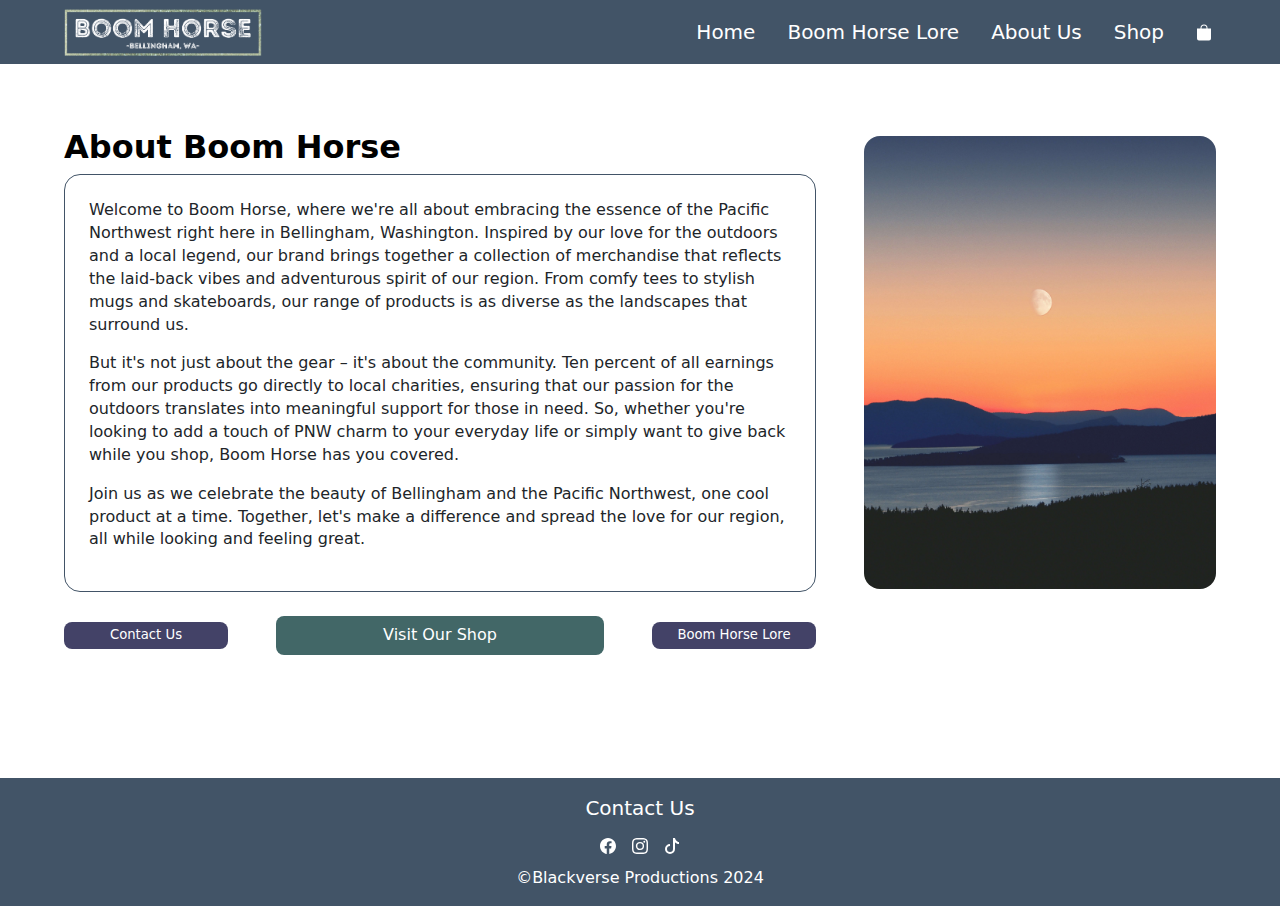
<file: Src/Pages/about.html>
<!DOCTYPE html>
<!--[if lt IE 7]>      <html class="no-js lt-ie9 lt-ie8 lt-ie7"> <![endif]-->
<!--[if IE 7]>         <html class="no-js lt-ie9 lt-ie8"> <![endif]-->
<!--[if IE 8]>         <html class="no-js lt-ie9"> <![endif]-->
<!--[if gt IE 8]>      <html class="no-js"> <!--<![endif]-->
<html>
    <head>
        <meta charset="utf-8">
        <meta http-equiv="X-UA-Compatible" content="IE=edge">
        <title></title>
        <meta name="description" content="">
        <meta name="viewport" content="width=device-width, initial-scale=1">
        <link rel=”icon” href=”../images/BoomHorseSmallLogo.png” type=”image/ico” />
        <link href="https://cdn.jsdelivr.net/npm/bootstrap@5.3.3/dist/css/bootstrap.min.css" rel="stylesheet" integrity="sha384-QWTKZyjpPEjISv5WaRU9OFeRpok6YctnYmDr5pNlyT2bRjXh0JMhjY6hW+ALEwIH" crossorigin="anonymous">
        <link rel="stylesheet" href="../styles.css">
    </head>
    <body>
        <header class="page-header primary1 sticky-top">
            <a href="../index.html">
                <img class="boomhorse-logo" role="logo" src="../images/BoomHorse.png" alt="BoomHorse Logo">
            </a>
            <nav class="flex gap-4 d-none d-md-flex" role="navigation" aria-label="Main">
                <a href="../index.html">Home</a>
                <a href="lore.html">Boom Horse Lore</a>
                <a href="about.html">About Us</a>
                <a href="shop.html">Shop</a>
                <a class="nav-cart" href="cart.html">
                    <svg xmlns="http://www.w3.org/2000/svg" width="16" height="16" fill="currentColor" class="bi bi-bag-fill" viewBox="0 0 16 16">
                        <path d="M8 1a2.5 2.5 0 0 1 2.5 2.5V4h-5v-.5A2.5 2.5 0 0 1 8 1m3.5 3v-.5a3.5 3.5 0 1 0-7 0V4H1v10a2 2 0 0 0 2 2h10a2 2 0 0 0 2-2V4z"/>
                    </svg>
                </a>
            </nav>
            <nav class="d-md-none">
                <button type="button" class="btn button-hamburger" data-bs-toggle="dropdown" aria-expanded="false">
                    <svg xmlns="http://www.w3.org/2000/svg" width="16" height="16" fill="currentColor" class="bi bi-list" viewBox="0 0 16 16">
                        <path fill-rule="evenodd" d="M2.5 12a.5.5 0 0 1 .5-.5h10a.5.5 0 0 1 0 1H3a.5.5 0 0 1-.5-.5m0-4a.5.5 0 0 1 .5-.5h10a.5.5 0 0 1 0 1H3a.5.5 0 0 1-.5-.5m0-4a.5.5 0 0 1 .5-.5h10a.5.5 0 0 1 0 1H3a.5.5 0 0 1-.5-.5"/>
                    </svg>
                </button>
                <ul class="dropdown-menu bh-mobile-menu text-center gap-2 p-3 primary2 dropdown-menu-end">
                    <li><button type="button" class="close">&times;</button></li>
                    <li class="my-2">
                        <a href="../index.html">Home</a>
                    </li>
                    <li class="my-2">
                        <a href="lore.html">Boom Horse Lore</a>
                    </li>
                    <li class="my-2">
                        <a href="about.html">About Us</a>
                    </li>
                    <li class="my-2">
                        <a href="shop.html">Shop</a>
                    </li>
                    <li class="my-2">
                        <a class="nav-cart" href="cart.html">Cart</a>
                    </li>
                </ul>
            </nav>
        </header>
        <main>
            <div class="row g-5">
                <div class="col-xl-8">
                    <h1>About Boom Horse</h1>
                    <div class="card p-4 round bdr-1 bdr-secondary">
                        <p>Welcome to Boom Horse, where we're all about embracing the essence of the Pacific Northwest right here in Bellingham, Washington. Inspired by our love for the outdoors and a local legend, our brand brings together a collection of merchandise that reflects the laid-back vibes and adventurous spirit of our region. From comfy tees to stylish mugs and skateboards, our range of products is as diverse as the landscapes that surround us.</p>
                        <p>But it's not just about the gear – it's about the community. Ten percent of all earnings from our products go directly to local charities, ensuring that our passion for the outdoors translates into meaningful support for those in need. So, whether you're looking to add a touch of PNW charm to your everyday life or simply want to give back while you shop, Boom Horse has you covered.</p>
                        <p>Join us as we celebrate the beauty of Bellingham and the Pacific Northwest, one cool product at a time. Together, let's make a difference and spread the love for our region, all while looking and feeling great.</p>
                    </div>
                    <div class="flex flex-column flex-md-row justify-content-center align-items-center g-3 my-4 my-xl-3">
                        <a class="w-100 w-s-50 w-m-33 w-xl-25" href="contact.html">
                            <button role="button" class="w-100 button-secondary button-small">Contact Us</button>
                        </a>
                        <a class="w-100 w-s-50 w-m-33 w-xl-50 my-2 mx-md-5" href="shop.html">
                            <button role="button" class="w-100 button-primary">Visit Our Shop</button>
                        </a>
                        <a class="w-100 w-s-50 w-m-33 w-xl-25" href="lore.html">
                            <button role="button" class="w-100 button-secondary button-small">Boom Horse Lore</button>
                        </a>
                    </div>
                </div>
                <div class="col-xl-4 mt-0 mt-xl-5">
                    <img class="round w-100 mt-xl-2" src="../images/about.jpg" alt="Bellingham Bay Photo">
                </div>
            </div>
        </main>
        <footer class="page-footer">
            <a class="contact" href="contact.html">Contact Us</a>
            <div class="flex gap-2">
                <a href="javascript:void(0)">
                    <svg xmlns="http://www.w3.org/2000/svg" width="16" height="16" fill="currentColor" class="bi bi-facebook" viewBox="0 0 16 16">
                        <path d="M16 8.049c0-4.446-3.582-8.05-8-8.05C3.58 0-.002 3.603-.002 8.05c0 4.017 2.926 7.347 6.75 7.951v-5.625h-2.03V8.05H6.75V6.275c0-2.017 1.195-3.131 3.022-3.131.876 0 1.791.157 1.791.157v1.98h-1.009c-.993 0-1.303.621-1.303 1.258v1.51h2.218l-.354 2.326H9.25V16c3.824-.604 6.75-3.934 6.75-7.951"/>
                    </svg>
                </a>
                <a href="javascript:void(0)">
                    <svg xmlns="http://www.w3.org/2000/svg" width="16" height="16" fill="currentColor" class="bi bi-instagram" viewBox="0 0 16 16">
                        <path d="M8 0C5.829 0 5.556.01 4.703.048 3.85.088 3.269.222 2.76.42a3.9 3.9 0 0 0-1.417.923A3.9 3.9 0 0 0 .42 2.76C.222 3.268.087 3.85.048 4.7.01 5.555 0 5.827 0 8.001c0 2.172.01 2.444.048 3.297.04.852.174 1.433.372 1.942.205.526.478.972.923 1.417.444.445.89.719 1.416.923.51.198 1.09.333 1.942.372C5.555 15.99 5.827 16 8 16s2.444-.01 3.298-.048c.851-.04 1.434-.174 1.943-.372a3.9 3.9 0 0 0 1.416-.923c.445-.445.718-.891.923-1.417.197-.509.332-1.09.372-1.942C15.99 10.445 16 10.173 16 8s-.01-2.445-.048-3.299c-.04-.851-.175-1.433-.372-1.941a3.9 3.9 0 0 0-.923-1.417A3.9 3.9 0 0 0 13.24.42c-.51-.198-1.092-.333-1.943-.372C10.443.01 10.172 0 7.998 0zm-.717 1.442h.718c2.136 0 2.389.007 3.232.046.78.035 1.204.166 1.486.275.373.145.64.319.92.599s.453.546.598.92c.11.281.24.705.275 1.485.039.843.047 1.096.047 3.231s-.008 2.389-.047 3.232c-.035.78-.166 1.203-.275 1.485a2.5 2.5 0 0 1-.599.919c-.28.28-.546.453-.92.598-.28.11-.704.24-1.485.276-.843.038-1.096.047-3.232.047s-2.39-.009-3.233-.047c-.78-.036-1.203-.166-1.485-.276a2.5 2.5 0 0 1-.92-.598 2.5 2.5 0 0 1-.6-.92c-.109-.281-.24-.705-.275-1.485-.038-.843-.046-1.096-.046-3.233s.008-2.388.046-3.231c.036-.78.166-1.204.276-1.486.145-.373.319-.64.599-.92s.546-.453.92-.598c.282-.11.705-.24 1.485-.276.738-.034 1.024-.044 2.515-.045zm4.988 1.328a.96.96 0 1 0 0 1.92.96.96 0 0 0 0-1.92m-4.27 1.122a4.109 4.109 0 1 0 0 8.217 4.109 4.109 0 0 0 0-8.217m0 1.441a2.667 2.667 0 1 1 0 5.334 2.667 2.667 0 0 1 0-5.334"/>
                    </svg>
                </a>
                <a href="javascript:void(0)">
                    <svg xmlns="http://www.w3.org/2000/svg" width="16" height="16" fill="currentColor" class="bi bi-tiktok" viewBox="0 0 16 16">
                        <path d="M9 0h1.98c.144.715.54 1.617 1.235 2.512C12.895 3.389 13.797 4 15 4v2c-1.753 0-3.07-.814-4-1.829V11a5 5 0 1 1-5-5v2a3 3 0 1 0 3 3z"/>
                    </svg>
                </a>
            </div>
            <span>&copy;Blackverse Productions 2024</span>       
        </footer>


        <!--[if lt IE 7]>
            <p class="browsehappy">You are using an <strong>outdated</strong> browser. Please <a href="#">upgrade your browser</a> to improve your experience.</p>
        <![endif]-->
        <script src="https://cdn.jsdelivr.net/npm/bootstrap@5.3.3/dist/js/bootstrap.bundle.min.js" integrity="sha384-YvpcrYf0tY3lHB60NNkmXc5s9fDVZLESaAA55NDzOxhy9GkcIdslK1eN7N6jIeHz" crossorigin="anonymous"></script>
        <script src="" async defer></script>
    </body>
</html>
</file>
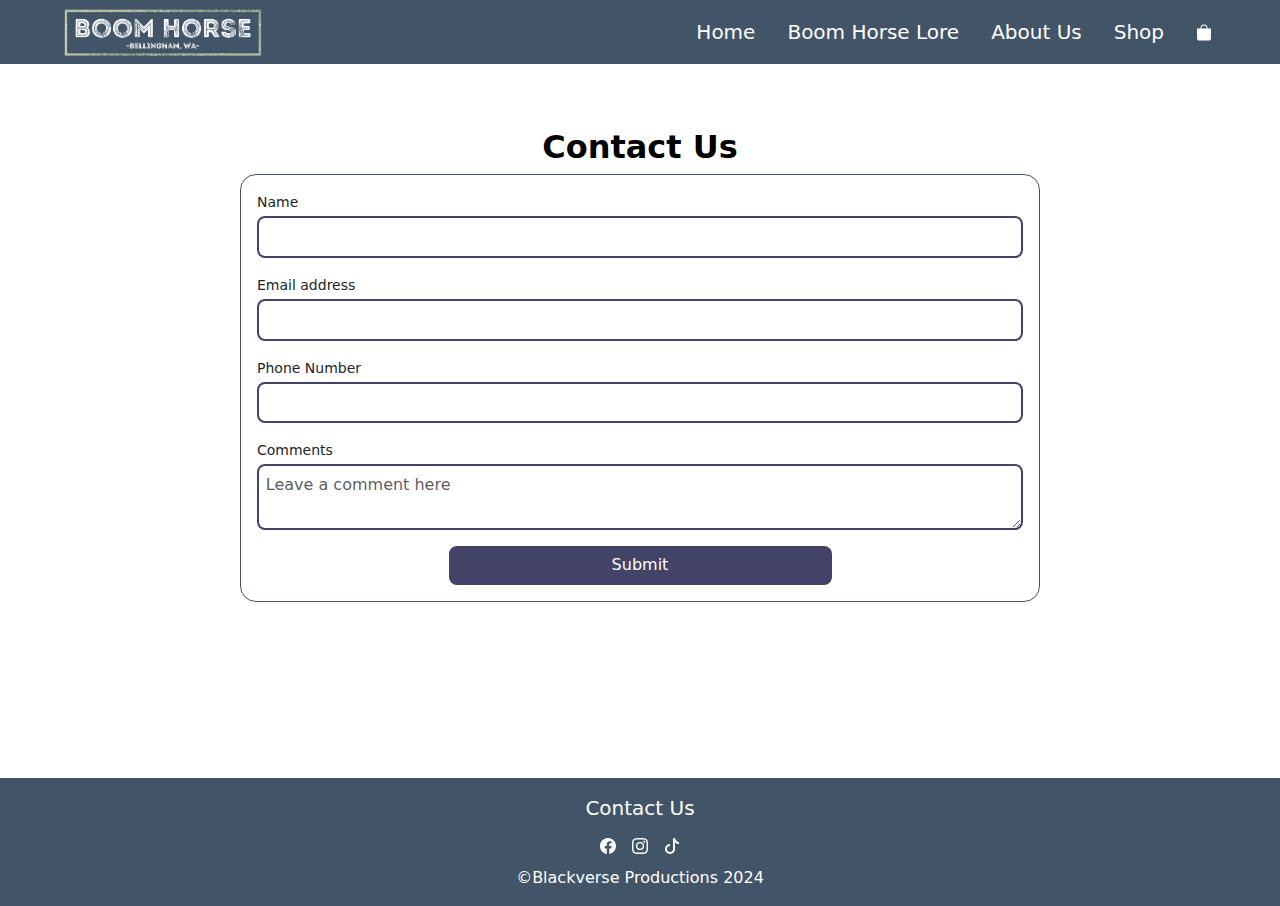
<file: Src/Pages/contact.html>
<!DOCTYPE html>
<!--[if lt IE 7]>      <html class="no-js lt-ie9 lt-ie8 lt-ie7"> <![endif]-->
<!--[if IE 7]>         <html class="no-js lt-ie9 lt-ie8"> <![endif]-->
<!--[if IE 8]>         <html class="no-js lt-ie9"> <![endif]-->
<!--[if gt IE 8]>      <html class="no-js"> <!--<![endif]-->
<html>
    <head>
        <meta charset="utf-8">
        <meta http-equiv="X-UA-Compatible" content="IE=edge">
        <title></title>
        <meta name="description" content="">
        <meta name="viewport" content="width=device-width, initial-scale=1">
        <link rel=”icon” href=”../images/BoomHorseSmallLogo.png” type=”image/ico” />
        <link href="https://cdn.jsdelivr.net/npm/bootstrap@5.3.3/dist/css/bootstrap.min.css" rel="stylesheet" integrity="sha384-QWTKZyjpPEjISv5WaRU9OFeRpok6YctnYmDr5pNlyT2bRjXh0JMhjY6hW+ALEwIH" crossorigin="anonymous">
        <link rel="stylesheet" href="../styles.css">
    </head>
    <body>
        <header class="page-header primary1 sticky-top">
            <a href="../index.html">
                <img class="boomhorse-logo" role="logo" src="../images/BoomHorse.png" alt="BoomHorse Logo">
            </a>
            <nav class="flex gap-4 d-none d-md-flex" role="navigation" aria-label="Main">
                <a href="../index.html">Home</a>
                <a href="lore.html">Boom Horse Lore</a>
                <a href="about.html">About Us</a>
                <a href="shop.html">Shop</a>
                <a class="nav-cart" href="cart.html">
                    <svg xmlns="http://www.w3.org/2000/svg" width="16" height="16" fill="currentColor" class="bi bi-bag-fill" viewBox="0 0 16 16">
                        <path d="M8 1a2.5 2.5 0 0 1 2.5 2.5V4h-5v-.5A2.5 2.5 0 0 1 8 1m3.5 3v-.5a3.5 3.5 0 1 0-7 0V4H1v10a2 2 0 0 0 2 2h10a2 2 0 0 0 2-2V4z"/>
                    </svg>
                </a>
            </nav>
            <nav class="d-md-none">
                <button type="button" class="btn button-hamburger" data-bs-toggle="dropdown" aria-expanded="false">
                    <svg xmlns="http://www.w3.org/2000/svg" width="16" height="16" fill="currentColor" class="bi bi-list" viewBox="0 0 16 16">
                        <path fill-rule="evenodd" d="M2.5 12a.5.5 0 0 1 .5-.5h10a.5.5 0 0 1 0 1H3a.5.5 0 0 1-.5-.5m0-4a.5.5 0 0 1 .5-.5h10a.5.5 0 0 1 0 1H3a.5.5 0 0 1-.5-.5m0-4a.5.5 0 0 1 .5-.5h10a.5.5 0 0 1 0 1H3a.5.5 0 0 1-.5-.5"/>
                    </svg>
                </button>
                <ul class="dropdown-menu bh-mobile-menu text-center gap-2 p-3 primary2 dropdown-menu-end">
                    <li><button type="button" class="close">&times;</button></li>
                    <li class="my-2">
                        <a href="../index.html">Home</a>
                    </li>
                    <li class="my-2">
                        <a href="lore.html">Boom Horse Lore</a>
                    </li>
                    <li class="my-2">
                        <a href="about.html">About Us</a>
                    </li>
                    <li class="my-2">
                        <a href="shop.html">Shop</a>
                    </li>
                    <li class="my-2">
                        <a class="nav-cart" href="cart.html">Cart</a>
                    </li>
                </ul>
            </nav>
        </header>
        <main>
            <h1 class="text-center">Contact Us</h1>
            <div id="ContactFormContainer">
                <form class="card bdr-1 round p-3 contact-form" id="ContactForm">
                    <div class="mb-3">
                      <label for="inputName" class="input-label">Name</label>
                      <input type="text" class="input-field form-control" required id="inputName" aria-describedby="Name">
                    </div>
                    <div class="mb-3">
                      <label for="inputEmail" class="input-label">Email address</label>
                      <input type="email" class="input-field form-control" id="inputEmail" aria-describedby="emailHelp">
                    </div>
                    <div class="mb-3">
                      <label for="inputPhone" class="input-label">Phone Number</label>
                      <input type="phone" class="input-field form-control" id="inputPhone" aria-describedby="phoneHelp">
                    </div>
                    <div class="mb-3">
                        <label class="input-label" for="floatingTextarea2">Comments</label>
                        <textarea  class="textarea-field form-control" placeholder="Leave a comment here" id="floatingTextarea2" ></textarea>
                    </div>
                    <div class="flex justify-content-center">
                        <button type="submit" class="button button-secondary w-50">Submit</button>
                    </div>
                </form>
            </div>
            <div class="py-4 text-center" id="MessageSent" style="display:none;">
                <h3 class="c-p2">Message Sent!</h3>
            </div>
        </main>
        <footer class="page-footer">
            <a class="contact" href="contact.html">Contact Us</a>
            <div class="flex gap-2">
                <a href="javascript:void(0)">
                    <svg xmlns="http://www.w3.org/2000/svg" width="16" height="16" fill="currentColor" class="bi bi-facebook" viewBox="0 0 16 16">
                        <path d="M16 8.049c0-4.446-3.582-8.05-8-8.05C3.58 0-.002 3.603-.002 8.05c0 4.017 2.926 7.347 6.75 7.951v-5.625h-2.03V8.05H6.75V6.275c0-2.017 1.195-3.131 3.022-3.131.876 0 1.791.157 1.791.157v1.98h-1.009c-.993 0-1.303.621-1.303 1.258v1.51h2.218l-.354 2.326H9.25V16c3.824-.604 6.75-3.934 6.75-7.951"/>
                    </svg>
                </a>
                <a href="javascript:void(0)">
                    <svg xmlns="http://www.w3.org/2000/svg" width="16" height="16" fill="currentColor" class="bi bi-instagram" viewBox="0 0 16 16">
                        <path d="M8 0C5.829 0 5.556.01 4.703.048 3.85.088 3.269.222 2.76.42a3.9 3.9 0 0 0-1.417.923A3.9 3.9 0 0 0 .42 2.76C.222 3.268.087 3.85.048 4.7.01 5.555 0 5.827 0 8.001c0 2.172.01 2.444.048 3.297.04.852.174 1.433.372 1.942.205.526.478.972.923 1.417.444.445.89.719 1.416.923.51.198 1.09.333 1.942.372C5.555 15.99 5.827 16 8 16s2.444-.01 3.298-.048c.851-.04 1.434-.174 1.943-.372a3.9 3.9 0 0 0 1.416-.923c.445-.445.718-.891.923-1.417.197-.509.332-1.09.372-1.942C15.99 10.445 16 10.173 16 8s-.01-2.445-.048-3.299c-.04-.851-.175-1.433-.372-1.941a3.9 3.9 0 0 0-.923-1.417A3.9 3.9 0 0 0 13.24.42c-.51-.198-1.092-.333-1.943-.372C10.443.01 10.172 0 7.998 0zm-.717 1.442h.718c2.136 0 2.389.007 3.232.046.78.035 1.204.166 1.486.275.373.145.64.319.92.599s.453.546.598.92c.11.281.24.705.275 1.485.039.843.047 1.096.047 3.231s-.008 2.389-.047 3.232c-.035.78-.166 1.203-.275 1.485a2.5 2.5 0 0 1-.599.919c-.28.28-.546.453-.92.598-.28.11-.704.24-1.485.276-.843.038-1.096.047-3.232.047s-2.39-.009-3.233-.047c-.78-.036-1.203-.166-1.485-.276a2.5 2.5 0 0 1-.92-.598 2.5 2.5 0 0 1-.6-.92c-.109-.281-.24-.705-.275-1.485-.038-.843-.046-1.096-.046-3.233s.008-2.388.046-3.231c.036-.78.166-1.204.276-1.486.145-.373.319-.64.599-.92s.546-.453.92-.598c.282-.11.705-.24 1.485-.276.738-.034 1.024-.044 2.515-.045zm4.988 1.328a.96.96 0 1 0 0 1.92.96.96 0 0 0 0-1.92m-4.27 1.122a4.109 4.109 0 1 0 0 8.217 4.109 4.109 0 0 0 0-8.217m0 1.441a2.667 2.667 0 1 1 0 5.334 2.667 2.667 0 0 1 0-5.334"/>
                    </svg>
                </a>
                <a href="javascript:void(0)">
                    <svg xmlns="http://www.w3.org/2000/svg" width="16" height="16" fill="currentColor" class="bi bi-tiktok" viewBox="0 0 16 16">
                        <path d="M9 0h1.98c.144.715.54 1.617 1.235 2.512C12.895 3.389 13.797 4 15 4v2c-1.753 0-3.07-.814-4-1.829V11a5 5 0 1 1-5-5v2a3 3 0 1 0 3 3z"/>
                    </svg>
                </a>
            </div>
            <span>&copy;Blackverse Productions 2024</span>       
        </footer>


        <!--[if lt IE 7]>
            <p class="browsehappy">You are using an <strong>outdated</strong> browser. Please <a href="#">upgrade your browser</a> to improve your experience.</p>
        <![endif]-->
        <script src="https://cdn.jsdelivr.net/npm/bootstrap@5.3.3/dist/js/bootstrap.bundle.min.js" integrity="sha384-YvpcrYf0tY3lHB60NNkmXc5s9fDVZLESaAA55NDzOxhy9GkcIdslK1eN7N6jIeHz" crossorigin="anonymous"></script>
        <script src="" async defer></script>
        <script>
            const contactForm = document.getElementById('ContactForm');
            const messageSent = document.getElementById('MessageSent');
            contactForm.addEventListener("submit", event => {
                event.preventDefault();
                messageSent.style.display = "block"
            });
        </script>
    </body>
</html>
</file>
<file: Src/styles.css>
.border-radius-05 {
  border-radius: 0.5rem;
}
.border-radius-1 {
  border-radius: 1rem;
}
* {
  -webkit-box-sizing: border-box;
  -moz-box-sizing: border-box;
  box-sizing: border-box;
}
*:before,
*:after {
  -webkit-box-sizing: border-box;
  -moz-box-sizing: border-box;
  box-sizing: border-box;
}
body {
  line-height: 1.42857143;
  background-color: #ffffff;
  display: flex;
  flex-direction: column;
  margin: 0;
  height: 100%;
  color: black;
  overflow-x:hidden;
}
html {
  font-size: 16px;
  font-family: "Montserrat", Arial, "sans-serif";
  -ms-text-size-adjust: 100%;
  -webkit-text-size-adjust: 100%;
}
main {
  flex: 1;
  padding: 1.5rem 1rem;
  max-width: 95rem;
  overflow: auto;
  min-height: calc(100dvh - 10.10rem);
}
h1 {
  font-size: 2rem;
  font-weight: 700;
  margin: 0 0 0.5rem 0;
}
h2 {
  font-size: 1.75rem;
}
h3 {
  font-size: 1.25rem;
}
ul {
  list-style: none;
}
ul.list-style-disk {
  list-style: disc;
}
ul.list-style-circle {
  list-style: circle;
}
.c-p1 {
  color: #425467;
}
.c-p2 {
  color: #434267;
}
.c-p3 {
  color: #426767;
}
.page-header {
  padding: 0.5rem 1rem;
  display: flex;
  align-items: center;
  justify-content: space-between;
}
.page-header .boomhorse-logo {
  height: 3rem;
}
.page-header nav {
  display: flex;
  align-items: center;
  gap: 2rem;
}
.page-header nav a,
.page-header nav .button-hamburger {
  color: #ffffff;
  text-decoration: none;
  font-weight: 500;
  font-size: 1.25rem;
  padding: 0 0.25rem;
}
.page-header nav a:hover,
.page-header nav .button-hamburger:hover {
  color: #425467;
  background-color: #ffffff;
  border-radius: 0.5rem;
}
.nav-cart {
  line-height: 0;
  padding: 0.25rem;
}
.nav-cart svg {
  height: 1.8rem;
}
.page-footer {
  background-color: #425467;
  display: flex;
  flex-direction: column;
  align-items: center;
  gap: 0.5rem;
  justify-content: center;
  padding: 0.5rem;
  color: #ffffff;
  width: 100dvw;
  margin-top: auto;
}
.page-footer a {
  font-size: 1rem;
  color: #ffffff;
  padding: 0 0.25rem;
  border-radius: 0.5rem;
  text-decoration: none;
}
.page-footer a:hover {
  background-color: #ffffff;
  color: #425467;
}
.page-footer a.social {
  line-height: 0;
  vertical-align: middle;
  padding: 0.25rem;
}
/* Button */
button {
  border-radius: 0.5rem;
  padding: .5rem 2rem;
  font-weight: 500;
  color: #ffffff;
  width: max-content;
}
button.button-hamburger {
  line-height: 0;
  padding: 0.275rem;
}
button.button-hamburger svg {
  height: 1.5rem;
  width: 1.5rem;
}
button.button-primary {
  background-color: #426767;
  border: none;
}
button.button-primary:hover {
  opacity: 90%;
}
button.button-secondary {
  background-color: #434267;
  border: none;
}
button.button-secondary:hover {
  opacity: 90%;
}
button.button-tertiary {
  background-color: transparent;
  color: #434267;
  border: 2px solid #434267;
  padding: .375rem 1rem;
}
button.button-tertiary:hover {
  background-color: #434267;
  color: white;
}
button.button-small {
  padding: .25rem 0.5rem;
  font-size: 0.825rem;
}
/* Form Elements */
input {
  line-height: normal;
}
input[type=radio],
input[type=checkbox] {
  accent-color: #426767;
  cursor: pointer;
}
input.input-field.thin {
  padding: 0.25rem;
}
.input-label {
  font-size: 0.875rem;
  font-weight: 500;
  margin-bottom: .25rem;
  pointer-events: none;
}
input.input-field,
textarea.textarea-field {
  padding: .425rem;
  border: 2px solid #434267;
  border-radius: 0.5rem;
}
input:focus,
textarea:focus,
input:focus-visible,
textarea:focus-visible {
  border-color: #434267 !important;
  box-shadow: 0 0 0 0.25rem rgba(67, 66, 103, 0.25) !important;
  outline: none;
}
.primary1 {
  background-color: #425467;
}
.primary2 {
  background-color: #434267;
}
.primary3 {
  background-color: #426767;
}
.warning {
  background-color: #e8a530;
  font-weight: bold;
  color: #ffffff;
  padding: 10px;
  border-radius: 0.5rem;
}
.danger {
  background-color: #c91d25;
  font-weight: bold;
  color: #ffffff;
  padding: 10px;
  border-radius: 0.5rem;
}
.success {
  background-color: #73b234;
  font-weight: bold;
  color: #ffffff;
  padding: 10px;
  border-radius: 0.5rem;
}
.breadcrumb-link {
  color: #434267;
  padding: 0.25rem;
  border-radius: 0.5rem;
  text-decoration: none;
  width: max-content;
  margin-bottom: 0.5rem;
}
.breadcrumb-link:hover {
  background-color: #434267;
  color: #ffffff;
}
/* Flex */
.flex {
  display: flex;
}
.flex-column {
  flex-direction: column;
}
/* border */
.bdr-1 {
  border: 1px solid #425467;
}
.bdr-primary {
  --border-color: #425467;
}
.bdr-secondary {
  --border-color: #434267;
}
.bdr-teritary {
  --border-color: #426767;
}
.bdr-1-b {
  border-top: none;
  border-left: none;
  border-right: none;
  border-bottom: 1px solid #425467;
}
.bdr-1-t {
  border-top: 1px solid #425467;
  border-left: none;
  border-right: none;
  border-bottom: none;
}
.bdr-1-l {
  border-top: none;
  border-left: 1px solid #425467;
  border-right: none;
  border-bottom: none;
}
.bdr-1-r {
  border-top: none;
  border-left: none;
  border-right: 1px solid #425467;
  border-bottom: none;
}
.round {
  border-radius: 1rem;
}
/* Item image container */
.container--item-thumb {
  overflow: hidden;
  display: flex;
  align-items: center;
  justify-content: center;
  position: relative;
  height: 8rem;
  border-radius: 1rem;
}
.container--item-thumb.view-item-thumb {
  max-height: 30rem;
  min-height: 20rem;
}
.container--item-thumb img {
  height: 100%;
}
/* grid */
.grid {
  display: grid;
}
.grid .grid-cols-2 {
  grid-template-columns: repeat(2, 1fr);
}
.grid .grid-cols-3 {
  grid-template-columns: repeat(3, 1fr);
}
.grid .grid-cols-4 {
  grid-template-columns: repeat(4, 1fr);
}
.grid .grid-cols-5 {
  grid-template-columns: repeat(5, 1fr);
}
.contact-form {
  max-width: 50rem;
  margin: auto;
}
.bh-mobile-menu {
  --bs-border-radius: 0 0 1rem 1rem;
  transform: translate(0) !important;
  width: 100dvw;
}
.bh-mobile-menu li {
  padding: .25rem 0.5rem;
  font-weight: 600;
}
.bh-mobile-menu li button.close {
  background-color: #fff;
  border-radius: 0.5rem;
  color: inherit;
  position: absolute;
  top: 1rem;
  right: 0.5rem;
  padding: 0 0.25rem 0.1rem;
  box-shadow: none;
  font-size: 1.25rem;
  line-height: 1;
}
.bh-mobile-menu.dropdown-menu.show {
  z-index: 2;
  /* Styles for the semi-transparent backdrop */
}
.bh-mobile-menu.dropdown-menu.show:before {
  content: "";
  position: fixed;
  top: 0;
  left: 0;
  width: 100dvw;
  height: 100dvh;
  background-color: rgba(0, 0, 0, 0.2);
  /* Adjust the opacity here */
  z-index: -1;
  /* Ensure it's above other content */
}
.remove-item {
  flex-shrink: 0;
}

.featured-items-short{
  overflow-x: hidden;
  overflow-y:scroll;
}

/* Media Queries */
@media screen and (min-width: 550px) {
  .grid-cols-2__sm {
    grid-template-columns: repeat(2, 1fr);
  }
  .w-s-50 {
    width: 50% !important;
  }
}
@media screen and (min-width: 776px) {
  .grid-cols-3__md {
    grid-template-columns: repeat(3, 1fr);
  }
  main {
    padding: 2rem;
  }
  .page-header {
    padding: 0.5rem 2rem;
  }
}
@media screen and (min-width: 992px) {
  main {
    min-height: calc(100dvh - 11.25rem);
  }
  .featured-items-short {
    max-height: 49rem;
  }
  .grid-cols-1__lg {
    grid-template-columns: repeat(1, 1fr);
  }
  .grid-cols-4__lg {
    grid-template-columns: repeat(4, 1fr);
  }
  .page-footer {
    padding: 1rem;
  }
  .w-mdm-33 {
    width: 33.3%;
  }
  .w-lg-75 {
    width: 75% !important;
  }
  .w-lg-25 {
    width: 25%!important;
  }
}
@media screen and (min-width: 1200px) {
  main {
    min-height: calc(100dvh - 11.625rem);
    padding: 4rem;
  }
  .featured-items-short {
    max-height: 27rem;
  }
  .grid-cols-5__xl {
    grid-template-columns: repeat(5, 1fr);
  }
  .grid-cols-4__xl {
    grid-template-columns: repeat(4, 1fr);
  }
  .grid-cols-2__xl {
    grid-template-columns: repeat(2, 1fr);
  }
  .grid-cols-1__xl {
    grid-template-columns: repeat(1, 1fr);
  }
  .page-header {
    padding: 0.5rem 4rem;
  }
  .page-footer {
    padding: 1rem;
  }
  .page-footer a {
    font-size: 1.25rem;
  }
  .w-xl-25 {
    width: 25% !important;
  }
  .w-xl-50 {
    width: 50% !important;
  }
  .w-xl-75 {
    width: 75% !important;
  }
  .bdr-1-l-xl {
    border-top: none;
    border-left: 1px solid #425467;
    border-right: none;
    border-bottom: none;
  }
}
@media screen and (min-width: 1485px) {
  .featured-items-short {
    max-height: 27rem;
  }
  .w-xxl-75 {
    width: 75%!important;
  }
}
@media screen and (min-width: 1536px) {
  main {
    width: 100%;
    margin: auto;
  }
  .grid-cols-2__xxl {
    grid-template-columns: repeat(2, 1fr);
  }
}
</file>
